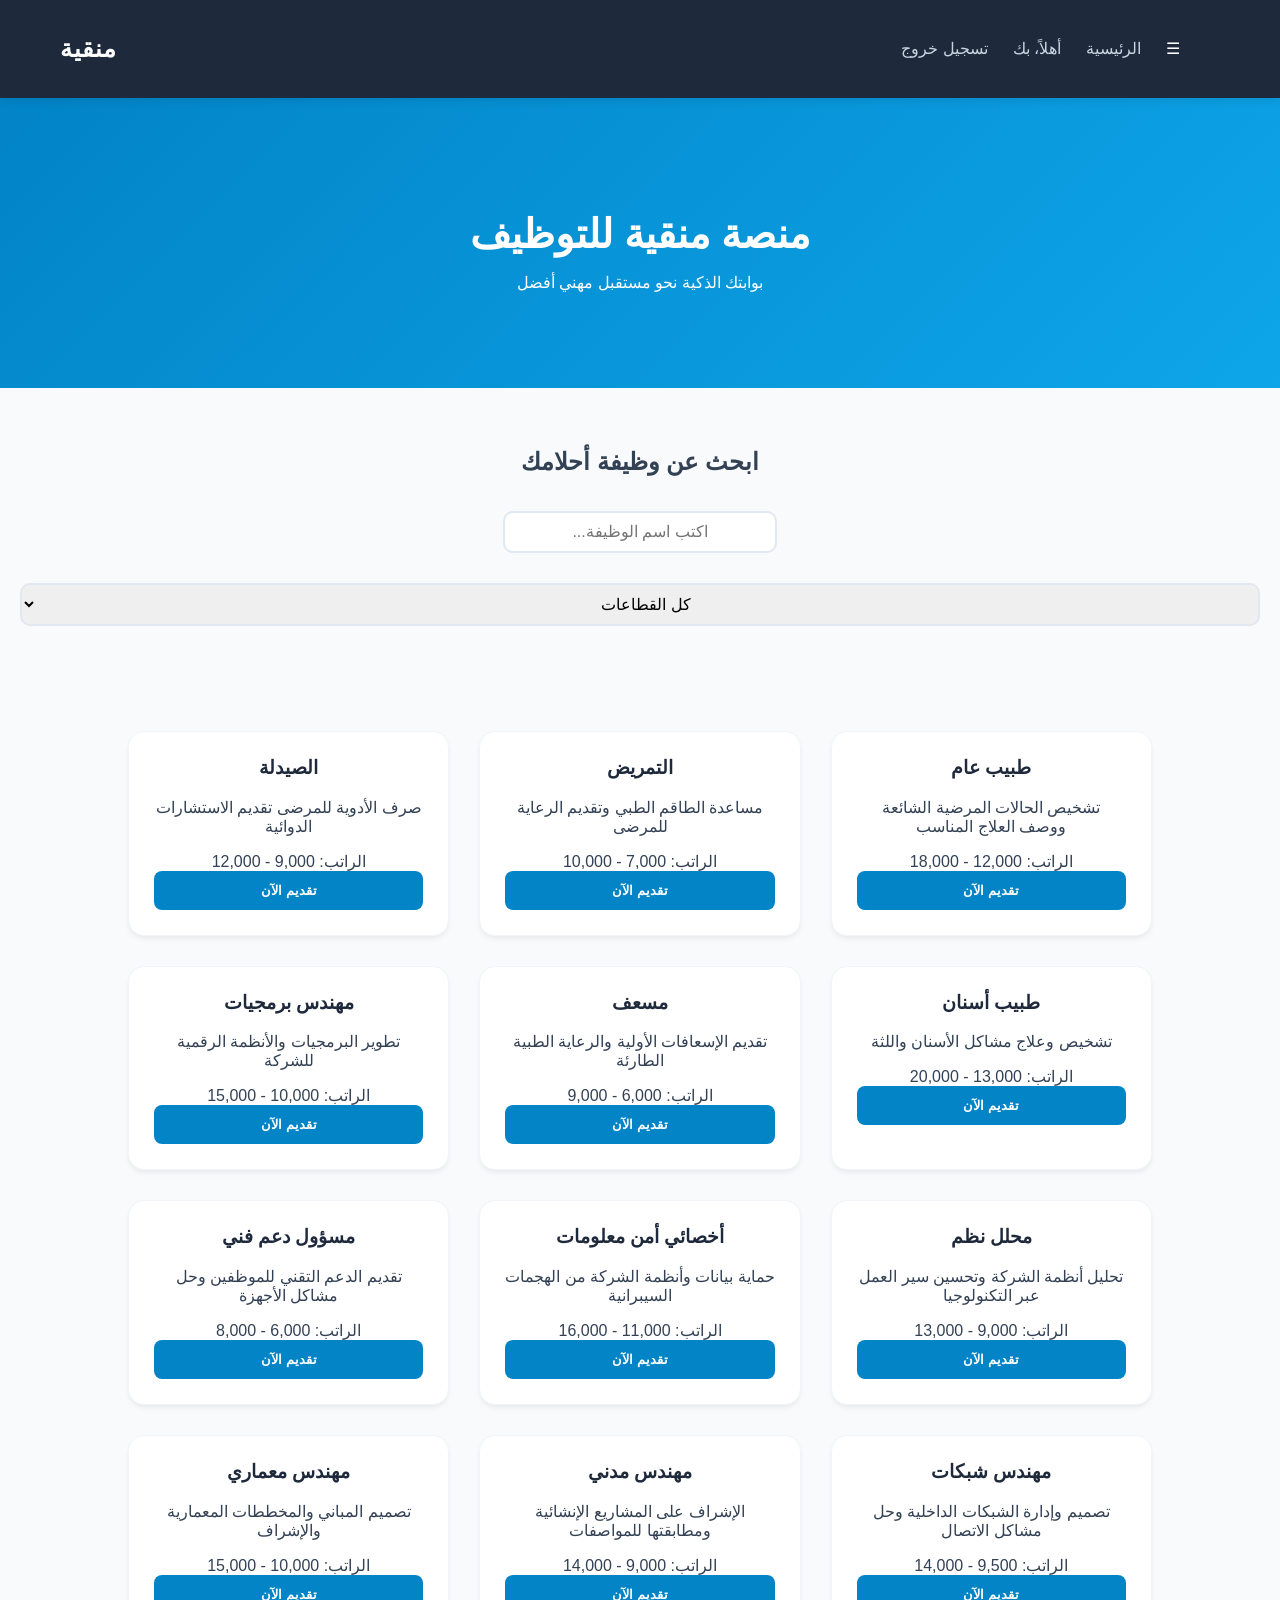
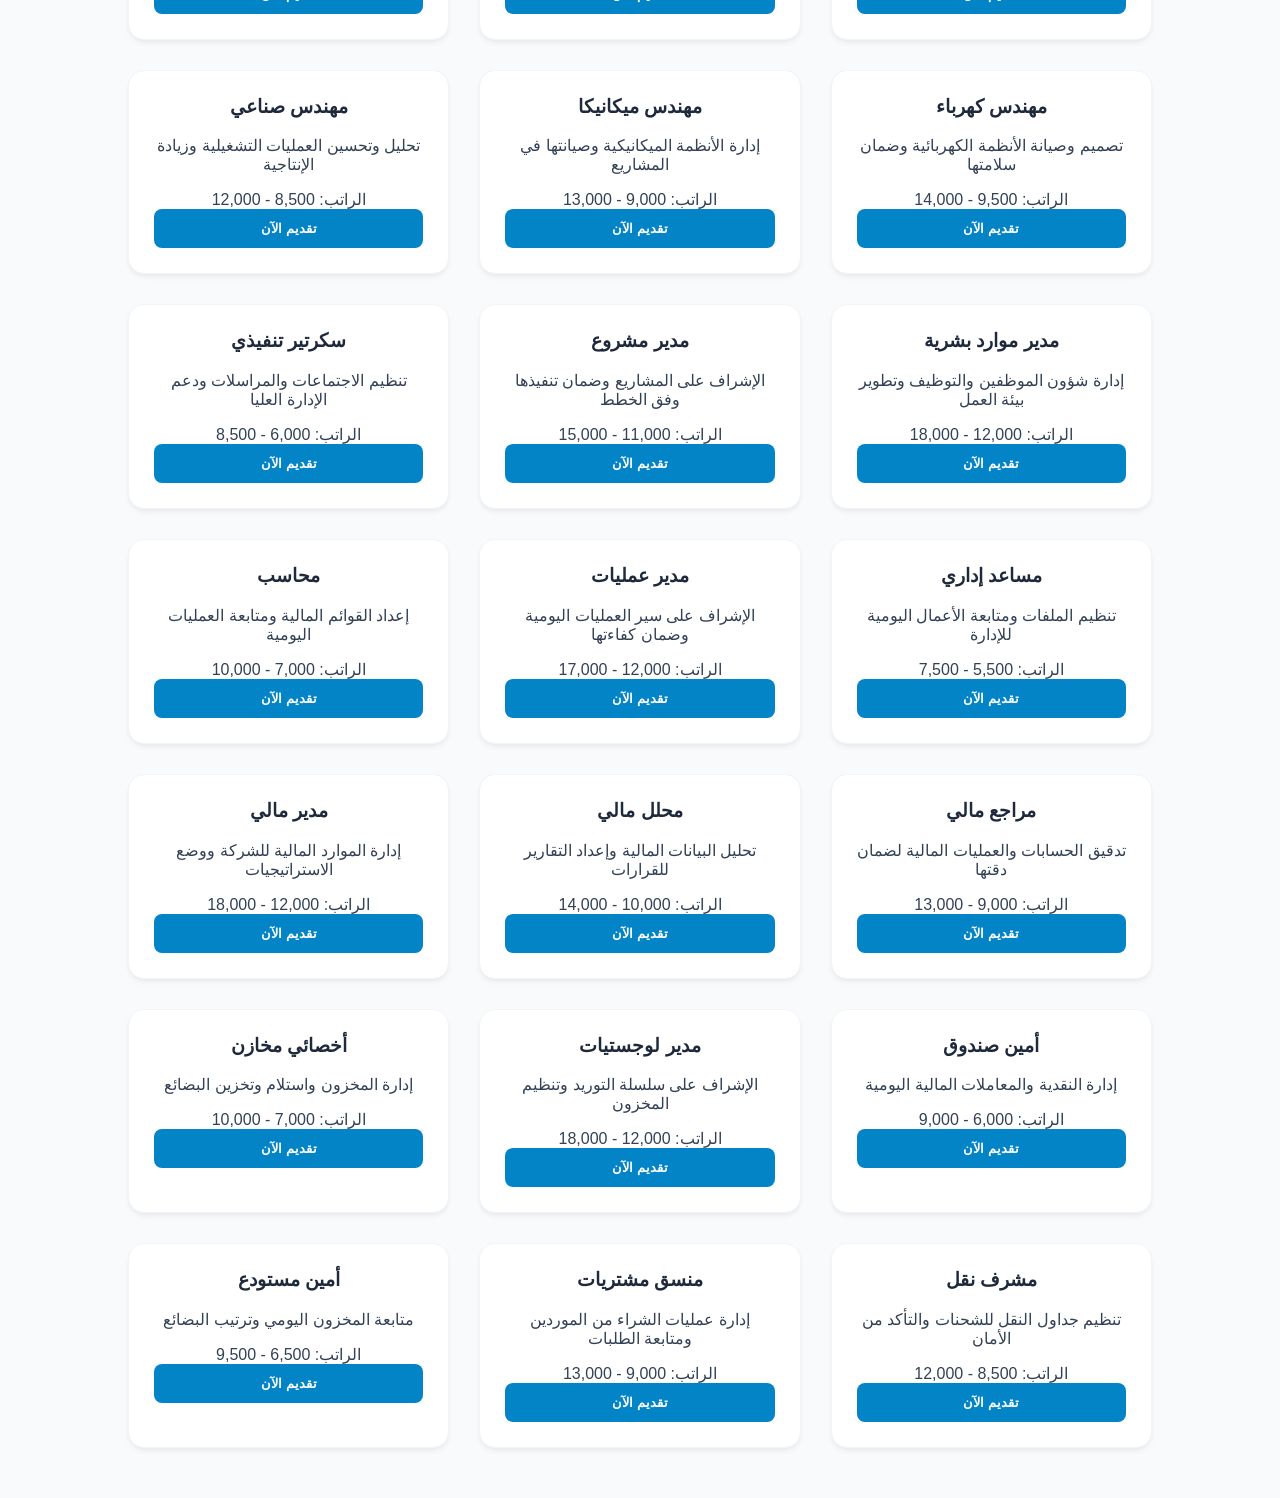
<file: dashboard.html>
<!DOCTYPE html>
<html lang="ar" dir="rtl">

<head>
<meta charset="UTF-8">
<meta name="viewport" content="width=device-width, initial-scale=1.0">
<title>منقية | منصة التوظيف الذكية</title>
<link rel="stylesheet" href="style.css">
<link href="https://fonts.googleapis.com/css2?family=Cairo:wght@400;700&display=swap" rel="stylesheet">
</head>

<body class="jobs-page">

<div class="jobs-wrapper">
<header>
    <ul class="nav-links">
<div class="menu-btn" onclick="toggleMenu()">☰</div>
<li><a href="#" onclick="goHome(event)">الرئيسية</a></li>

<a href="#" id="welcomeUser">أهلاً، بك</a>
<li><a href="#" onclick="logout()">تسجيل خروج</a></li>
</ul>
<h2 class="logo">منقية</h2>
</header>

<div class="side-menu" id="sideMenu">
    <a href="#">حسابي</a>
    <a href="#">طلباتي</a>
    <a href="#">من نحن</a>
</div>

<section class="hero">
<h1>منصة منقية للتوظيف</h1>
<p>بوابتك الذكية نحو مستقبل مهني أفضل</p>
</section>

<section class="search-section" style="text-align: center; padding: 40px 20px;">
    <h2>ابحث عن وظيفة أحلامك</h2>
    <input type="text" placeholder="اكتب اسم الوظيفة..." id="searchInput" onkeyup="searchJobs()" style="padding:10px; width:250px;">
    
    <select id="jobFilter" onchange="filterJobs()" style="padding:10px;">
        <option value="all">كل القطاعات</option>
        <option value="medical">القطاع الصحي</option>
        <option value="tech">القطاع التقني</option>
        <option value="eng">القطاع الهندسي</option>
        <option value="admin">القطاع الإداري</option>
        <option value="finance">القطاع المالي</option>
        <option value="logistics">القطاع اللوجستي</option>
    </select>
</section>

<section class="jobs" id="jobsContainer">
        
    <div class="job" data-category="medical">
        <h3>طبيب عام</h3>
        <p>تشخيص الحالات المرضية الشائعة ووصف العلاج المناسب</p>
        <span class="salary">الراتب: 12,000 - 18,000</span>
        <div class="requirements-text" style="display:none;">المتطلبات: بكالوريوس طب عام، ترخيص مزاولة المهنة، خبرة 2+ سنوات.</div>
        <button onclick="openPopup('طبيب عام')">تقديم الآن</button>
    </div>

    <div class="job" data-category="medical">
        <h3>التمريض</h3>
        <p>مساعدة الطاقم الطبي وتقديم الرعاية للمرضى</p>
        <span class="salary">الراتب: 7,000 - 10,000</span>
        <button onclick="openPopup('التمريض')">تقديم الآن</button>
    </div>

    <div class="job" data-category="medical">
        <h3>الصيدلة</h3>
        <p>صرف الأدوية للمرضى تقديم الاستشارات الدوائية</p>
        <span class="salary">الراتب: 9,000 - 12,000</span>
        <button onclick="openPopup('الصيدلة')">تقديم الآن</button>
    </div>

    <div class="job" data-category="medical">
        <h3>طبيب أسنان</h3>
        <p>تشخيص وعلاج مشاكل الأسنان واللثة</p>
        <span class="salary">الراتب: 13,000 - 20,000</span>
        <button onclick="openPopup('طبيب أسنان')">تقديم الآن</button>
    </div>

    <div class="job" data-category="medical">
        <h3>مسعف</h3>
        <p>تقديم الإسعافات الأولية والرعاية الطبية الطارئة</p>
        <span class="salary">الراتب: 6,000 - 9,000</span>
        <button onclick="openPopup('مسعف')">تقديم الآن</button>
    </div>

    <div class="job" data-category="tech">
        <h3>مهندس برمجيات</h3>
        <p>تطوير البرمجيات والأنظمة الرقمية للشركة</p>
        <span class="salary">الراتب: 10,000 - 15,000</span>
        <button onclick="openPopup('مهندس برمجيات')">تقديم الآن</button>
    </div>

    <div class="job" data-category="tech">
        <h3>محلل نظم</h3>
        <p>تحليل أنظمة الشركة وتحسين سير العمل عبر التكنولوجيا</p>
        <span class="salary">الراتب: 9,000 - 13,000</span>
        <button onclick="openPopup('محلل نظم')">تقديم الآن</button>
    </div>

    <div class="job" data-category="tech">
        <h3>أخصائي أمن معلومات</h3>
        <p>حماية بيانات وأنظمة الشركة من الهجمات السيبرانية</p>
        <span class="salary">الراتب: 11,000 - 16,000</span>
        <button onclick="openPopup('أخصائي أمن معلومات')">تقديم الآن</button>
    </div>

    <div class="job" data-category="tech">
        <h3>مسؤول دعم فني</h3>
        <p>تقديم الدعم التقني للموظفين وحل مشاكل الأجهزة</p>
        <span class="salary">الراتب: 6,000 - 8,000</span>
        <button onclick="openPopup('مسؤول دعم فني')">تقديم الآن</button>
    </div>

    <div class="job" data-category="tech">
        <h3>مهندس شبكات</h3>
        <p>تصميم وإدارة الشبكات الداخلية وحل مشاكل الاتصال</p>
        <span class="salary">الراتب: 9,500 - 14,000</span>
        <button onclick="openPopup('مهندس شبكات')">تقديم الآن</button>
    </div>

    <div class="job" data-category="eng">
        <h3>مهندس مدني</h3>
        <p>الإشراف على المشاريع الإنشائية ومطابقتها للمواصفات</p>
        <span class="salary">الراتب: 9,000 - 14,000</span>
        <button onclick="openPopup('مهندس مدني')">تقديم الآن</button>
    </div>

    <div class="job" data-category="eng">
        <h3>مهندس معماري</h3>
        <p>تصميم المباني والمخططات المعمارية والإشراف</p>
        <span class="salary">الراتب: 10,000 - 15,000</span>
        <button onclick="openPopup('مهندس معماري')">تقديم الآن</button>
    </div>

    <div class="job" data-category="eng">
        <h3>مهندس كهرباء</h3>
        <p>تصميم وصيانة الأنظمة الكهربائية وضمان سلامتها</p>
        <span class="salary">الراتب: 9,500 - 14,000</span>
        <button onclick="openPopup('مهندس كهرباء')">تقديم الآن</button>
    </div>

    <div class="job" data-category="eng">
        <h3>مهندس ميكانيكا</h3>
        <p>إدارة الأنظمة الميكانيكية وصيانتها في المشاريع</p>
        <span class="salary">الراتب: 9,000 - 13,000</span>
        <button onclick="openPopup('مهندس ميكانيكا')">تقديم الآن</button>
    </div>

    <div class="job" data-category="eng">
        <h3>مهندس صناعي</h3>
        <p>تحليل وتحسين العمليات التشغيلية وزيادة الإنتاجية</p>
        <span class="salary">الراتب: 8,500 - 12,000</span>
        <button onclick="openPopup('مهندس صناعي')">تقديم الآن</button>
    </div>

    <div class="job" data-category="admin">
        <h3>مدير موارد بشرية</h3>
        <p>إدارة شؤون الموظفين والتوظيف وتطوير بيئة العمل</p>
        <span class="salary">الراتب: 12,000 - 18,000</span>
        <button onclick="openPopup('مدير موارد بشرية')">تقديم الآن</button>
    </div>

    <div class="job" data-category="admin">
        <h3>مدير مشروع</h3>
        <p>الإشراف على المشاريع وضمان تنفيذها وفق الخطط</p>
        <span class="salary">الراتب: 11,000 - 15,000</span>
        <button onclick="openPopup('مدير مشروع')">تقديم الآن</button>
    </div>

    <div class="job" data-category="admin">
        <h3>سكرتير تنفيذي</h3>
        <p>تنظيم الاجتماعات والمراسلات ودعم الإدارة العليا</p>
        <span class="salary">الراتب: 6,000 - 8,500</span>
        <button onclick="openPopup('سكرتير تنفيذي')">تقديم الآن</button>
    </div>

    <div class="job" data-category="admin">
        <h3>مساعد إداري</h3>
        <p>تنظيم الملفات ومتابعة الأعمال اليومية للإدارة</p>
        <span class="salary">الراتب: 5,500 - 7,500</span>
        <button onclick="openPopup('مساعد إداري')">تقديم الآن</button>
    </div>

    <div class="job" data-category="admin">
        <h3>مدير عمليات</h3>
        <p>الإشراف على سير العمليات اليومية وضمان كفاءتها</p>
        <span class="salary">الراتب: 12,000 - 17,000</span>
        <button onclick="openPopup('مدير عمليات')">تقديم الآن</button>
    </div>

    <div class="job" data-category="finance">
        <h3>محاسب</h3>
        <p>إعداد القوائم المالية ومتابعة العمليات اليومية</p>
        <span class="salary">الراتب: 7,000 - 10,000</span>
        <button onclick="openPopup('محاسب')">تقديم الآن</button>
    </div>

    <div class="job" data-category="finance">
        <h3>مراجع مالي</h3>
        <p>تدقيق الحسابات والعمليات المالية لضمان دقتها</p>
        <span class="salary">الراتب: 9,000 - 13,000</span>
        <button onclick="openPopup('مراجع مالي')">تقديم الآن</button>
    </div>

    <div class="job" data-category="finance">
        <h3>محلل مالي</h3>
        <p>تحليل البيانات المالية وإعداد التقارير للقرارات</p>
        <span class="salary">الراتب: 10,000 - 14,000</span>
        <button onclick="openPopup('محلل مالي')">تقديم الآن</button>
    </div>

    <div class="job" data-category="finance">
        <h3>مدير مالي</h3>
        <p>إدارة الموارد المالية للشركة ووضع الاستراتيجيات</p>
        <span class="salary">الراتب: 12,000 - 18,000</span>
        <button onclick="openPopup('مدير مالي')">تقديم الآن</button>
    </div>

    <div class="job" data-category="finance">
        <h3>أمين صندوق</h3>
        <p>إدارة النقدية والمعاملات المالية اليومية</p>
        <span class="salary">الراتب: 6,000 - 9,000</span>
        <button onclick="openPopup('أمين صندوق')">تقديم الآن</button>
    </div>

    <div class="job" data-category="logistics">
        <h3>مدير لوجستيات</h3>
        <p>الإشراف على سلسلة التوريد وتنظيم المخزون</p>
        <span class="salary">الراتب: 12,000 - 18,000</span>
        <button onclick="openPopup('مدير لوجستيات')">تقديم الآن</button>
    </div>

    <div class="job" data-category="logistics">
        <h3>أخصائي مخازن</h3>
        <p>إدارة المخزون واستلام وتخزين البضائع</p>
        <span class="salary">الراتب: 7,000 - 10,000</span>
        <button onclick="openPopup('أخصائي مخازن')">تقديم الآن</button>
    </div>

    <div class="job" data-category="logistics">
        <h3>مشرف نقل</h3>
        <p>تنظيم جداول النقل للشحنات والتأكد من الأمان</p>
        <span class="salary">الراتب: 8,500 - 12,000</span>
        <button onclick="openPopup('مشرف نقل')">تقديم الآن</button>
    </div>

    <div class="job" data-category="logistics">
        <h3>منسق مشتريات</h3>
        <p>إدارة عمليات الشراء من الموردين ومتابعة الطلبات</p>
        <span class="salary">الراتب: 9,000 - 13,000</span>
        <button onclick="openPopup('منسق مشتريات')">تقديم الآن</button>
    </div>

    <div class="job" data-category="logistics">
        <h3>أمين مستودع</h3>
        <p>متابعة المخزون اليومي وترتيب البضائع</p>
        <span class="salary">الراتب: 6,500 - 9,500</span>
        <button onclick="openPopup('أمين مستودع')">تقديم الآن</button>
    </div>
</section>

<div class="popup" id="matchPopup">
<div class="popup-box">
<h3>نتيجة التوافق</h3>
<div class="match" id="matchPercent">70%</div>
<div id="gapReport"></div>
<br>

<button onclick="closePopup()">إغلاق</button>
</div>
</div>

</div>

<script src="script.js"></script>
</body>
</html>
</file>
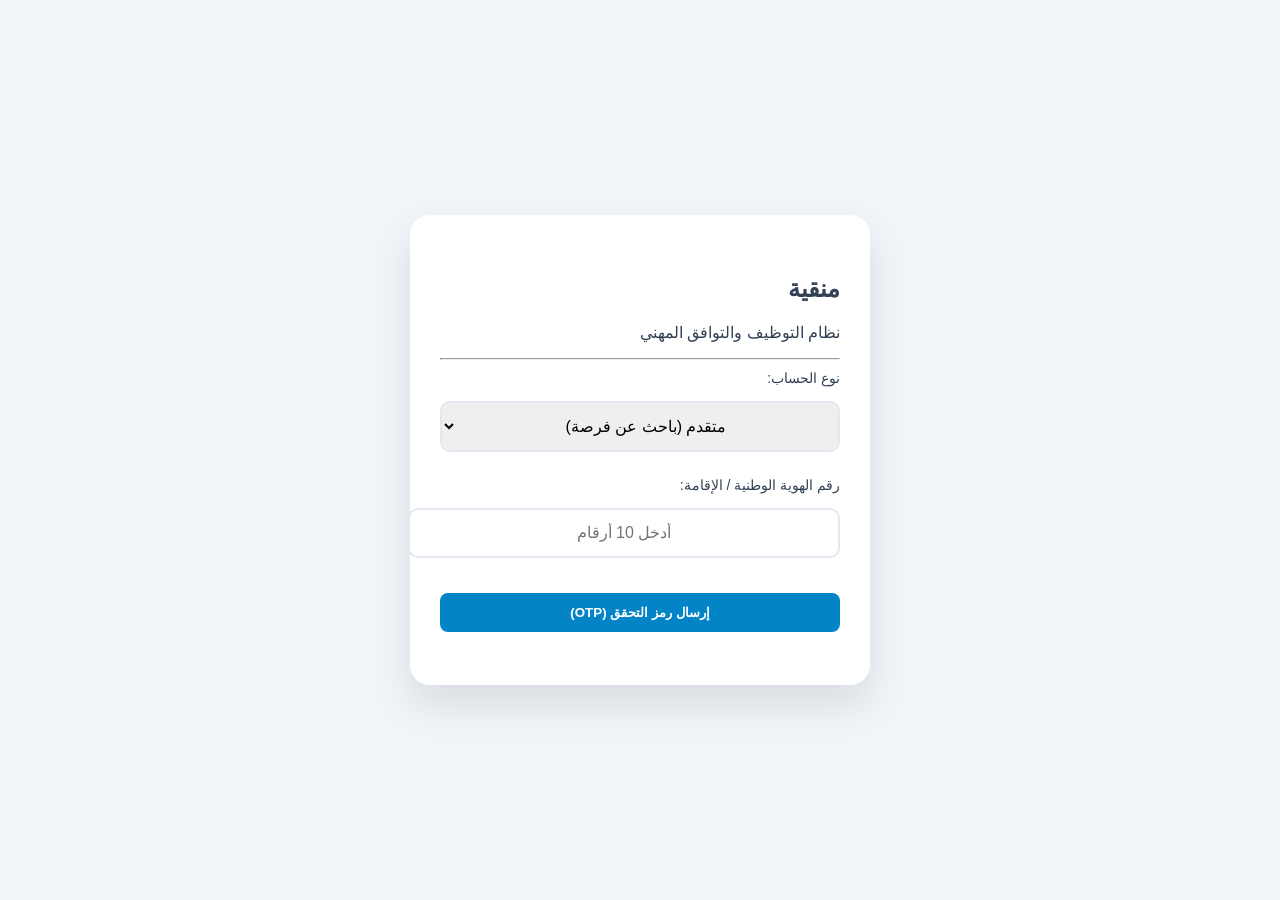
<file: login.html>
<!DOCTYPE html>
<html lang="ar" dir="rtl">
<head>
    <meta charset="UTF-8">
    <meta name="viewport" content="width=device-width, initial-scale=1.0">
    <title>منقية | تسجيل الدخول الذكي</title>
    <link rel="stylesheet" href="style.css">
    <link href="https://fonts.googleapis.com/css2?family=Cairo:wght@400;600;700&display=swap" rel="stylesheet">
</head>
<body class="login-page">

<section class="login-section">
    <div class="login-form">
        <div class="login-header">
            <h1 class="logo-text">منقية</h1>
            <p>نظام التوظيف والتوافق المهني</p>
        </div>

        <hr>

        <div id="userTypeContainer">
            <label class="field-label">نوع الحساب:</label>
            <select id="userType" onchange="toggleUserType()">
                <option value="applicant">متقدم (باحث عن فرصة)</option>
                <option value="employee">موظف (إدارة المنصة)</option>
            </select>
        </div>

        <div id="applicantFields">
            <div id="idStep">
                <label class="field-label">رقم الهوية الوطنية / الإقامة:</label>
                <input type="text" id="loginId" placeholder="أدخل 10 أرقام" maxlength="10">
                <button type="button" class="btn-primary" onclick="handleSendOtp()">إرسال رمز التحقق (OTP)</button>
            </div>

            <div id="otpSection" class="hidden">
                <div class="alert-info">تم إرسال رمز التحقق إلى رقم الجوال المرتبط بـ "أبشر"</div>
                <label class="field-label">رمز التحقق:</label>
                <input type="text" id="otpCode" placeholder="****" maxlength="4" style="letter-spacing: 10px; font-size: 24px;">
                <button type="button" class="btn-primary" onclick="processOtp()">تحقق من الرمز</button>
                <p class="resend-text">لم يصلك الرمز؟ <a href="#">إعادة إرسال</a></p>
            </div>
        </div>

        <div id="employeeFields" class="hidden">
            <label class="field-label">اسم المستخدم:</label>
            <input type="text" id="empUser" placeholder="Username">
            <label class="field-label">كلمة المرور:</label>
            <input type="password" id="empPass" placeholder="Password">
            <button type="button" class="btn-dark" onclick="employeeLogin()">دخول الإدارة</button>
        </div>

        <div id="reviewDataSection" class="hidden">
            <div class="review-card">
                <h3 class="review-title">تأكيد البيانات الشخصية</h3>
                <p class="review-sub">يرجى مراجعة بياناتك المسترجعة من النفاذ الوطني</p>
                
                <div class="input-group">
                    <label>الاسم الكامل:</label>
                    <input type="text" id="editName">
                </div>
                <div class="input-group">
                    <label>الجهة التعليمية:</label>
                    <input type="text" id="editUniversity">
                </div>
                <div class="input-group">
                    <label>التخصص الدقيق:</label>
                    <input type="text" id="editMajor">
                </div>

                <div class="button-row">
                    <button type="button" class="btn-confirm" onclick="confirmAndGo()">تأكيد ودخول</button>
                    <button type="button" class="btn-cancel" onclick="location.reload()">تراجع</button>
                </div>
            </div>
        </div>

        <p class="error-text" id="loginError"></p>
    </div>
</section>

<script src="script.js"></script>
</body>
</html>
</file>
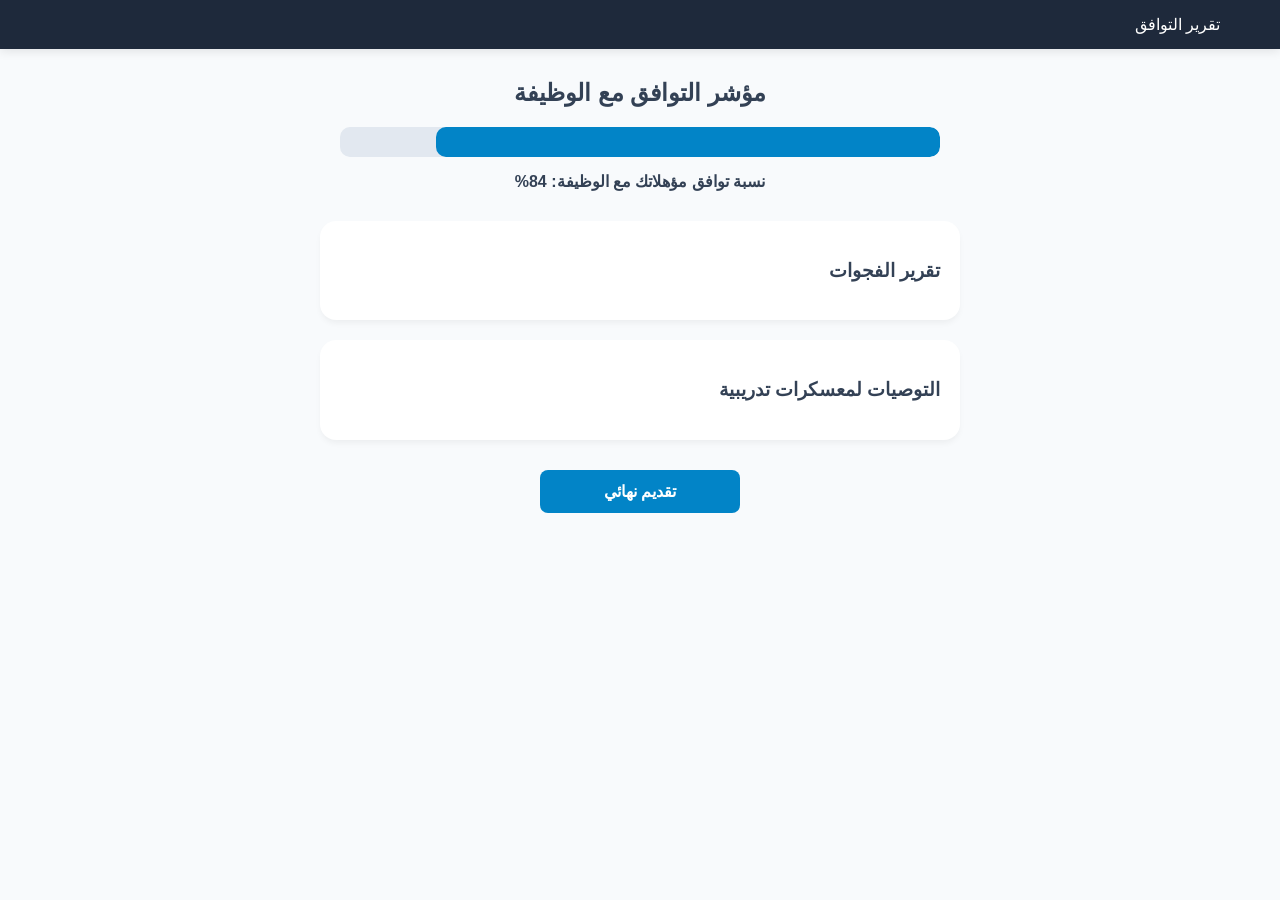
<file: match.html>
<!DOCTYPE html>
<html lang="ar">
<head>
<meta charset="UTF-8">
<meta name="viewport" content="width=device-width, initial-scale=1.0">
<title>تقرير التوافق | منقية</title>
<link rel="stylesheet" href="style.css">
</head>
<body class="match-page">

<header>تقرير التوافق</header>

<div class="container">

    <div class="match-section">
        <h2>مؤشر التوافق مع الوظيفة</h2>
        <div class="match-bar-container">
            <div class="match-bar" id="matchBar"></div>
        </div>
        <div class="percentage-label" id="percentageLabel">نسبة التوافق: --%</div>
    </div>

    <div class="gap-section">
        <h3>تقرير الفجوات</h3>
        <ul class="gap-list" id="gapList"></ul>
    </div>

    <div class="recommend-section">
        <h3>التوصيات لمعسكرات تدريبية</h3>
        <ul class="recommend-list" id="recList"></ul>
    </div>

    <button class="final-apply-btn" id="finalApplyBtn" onclick="finalApply()">تقديم نهائي</button>

</div>

<script src="script.js"></script>
</body>
</html>
</file>
<file: style.css>
/* ================= عام ================= */
body {
    font-family: 'Segoe UI', Tahoma, Geneva, Verdana, sans-serif;
    margin: 0;
    direction: rtl;
    background: #f8fafc;
    color: #334155;
}

/* ================= الهيدر ================= */
header {
    background: #1e293b;
    color: white;
    display: flex;
    justify-content: space-between;
    align-items: center;
    padding: 15px 60px;
    box-shadow: 0 2px 10px rgba(0,0,0,0.1);
    position: sticky;
    top: 0;
    z-index: 100;
}

.logo {
    font-size: 24px;
    font-weight: bold;
    letter-spacing: 1px;
}

.nav-links {
    list-style: none;
    display: flex;
    gap: 25px;
}

.nav-links a {
    color: #cbd5e1;
    text-decoration: none;
    font-weight: 500;
    transition: 0.3s;
}

.nav-links a:hover {
    color: white;
}

/* ================= الهيرو ================= */
.hero {
    text-align: center;
    padding: 80px 20px;
    background: linear-gradient(135deg, #0284c7 0%, #0ea5e9 100%);
    color: white;
}

.hero h1 {
    font-size: 2.5rem;
    margin-bottom: 10px;
}

/* ================= SIDE MENU ================= */
.side-menu {
    position: fixed;
    top: 0;
    right: -260px;
    width: 260px;
    height: 100%;
    background: #1f2937;
    padding-top: 80px;
    display: flex;
    flex-direction: column;
    gap: 20px;
    transition: 0.3s;
    z-index: 1000;
}

.side-menu a {
    color: white;
    text-decoration: none;
    padding: 12px 20px;
}

.side-menu a:hover {
    background: #374151;
}

.side-menu.open {
    right: 0;
}

/* ================= الوظائف ================= */
.jobs {
    display: grid;
    grid-template-columns: repeat(auto-fit, minmax(280px, 1fr));
    gap: 30px;
    padding: 50px 10%;
    max-width: 1200px;
    margin: auto;
}

.job {
    background: white;
    padding: 25px;
    border-radius: 16px;
    box-shadow: 0 4px 6px -1px rgba(0,0,0,0.05), 0 2px 4px -1px rgba(0,0,0,0.03);
    border: 1px solid #f1f5f9;
    transition: all 0.3s ease;
    text-align: center;
}

.job:hover {
    transform: translateY(-8px);
    box-shadow: 0 20px 25px -5px rgba(0,0,0,0.1);
}

.job h3 {
    margin-top: 0;
    color: #1e293b;
}

/* ================= الأزرار ================= */
button {
    background: #0284c7;
    border: none;
    color: white;
    padding: 12px 24px;
    border-radius: 8px;
    cursor: pointer;
    font-weight: 600;
    transition: 0.2s;
    width: 100%;
}

button:hover {
    background: #0369a1;
    box-shadow: 0 4px 12px rgba(2, 132, 199, 0.3);
}

/* ================= النوافذ المنبثقة ================= */
.popup {
    position: fixed;
    top: 0; left: 0;
    width: 100%; height: 100%;
    background: rgba(15, 23, 42, 0.7);
    display: none;
    justify-content: center;
    align-items: center;
    z-index: 1000;
    backdrop-filter: blur(4px);
}

.popup-box {
    background: white;
    padding: 40px;
    border-radius: 20px;
    width: 100%;
    max-width: 400px;
    text-align: center;
    position: relative;
    box-shadow: 0 25px 50px -12px rgba(0,0,0,0.25);
    animation: slideIn 0.3s ease-out;
}

@keyframes slideIn {
    from { transform: translateY(20px); opacity: 0; }
    to { transform: translateY(0); opacity: 1; }
}

/* ================= المدخلات ================= */
input, select {
    width: 100%;
    padding: 14px;
    margin: 15px 0;
    border-radius: 10px;
    border: 2px solid #e2e8f0;
    font-size: 16px;
    transition: 0.3s;
    outline: none;
    text-align: center;
}

input:focus, select:focus {
    border-color: #0284c7;
    box-shadow: 0 0 0 4px rgba(2, 132, 199, 0.1);
}

/* ================= عرض البيانات ================= */
.info-display {
    background: #f1f5f9;
    padding: 15px;
    border-radius: 12px;
    margin: 20px 0;
    text-align: right;
    border-right: 5px solid #0284c7;
}

.info-display p {
    margin: 8px 0;
    font-size: 14px;
}

/* ================= نصوص الخطأ ================= */
.error-text {
    color: #dc2626;
    font-size: 13px;
    margin-bottom: 10px;
}

/* ================= زر الإغلاق ================= */
.close-btn {
    position: absolute;
    top: 15px;
    left: 15px;
    cursor: pointer;
    font-size: 22px;
    color: #94a3b8;
}

.close-btn:hover {
    color: #1e293b;
}

/* ================= صفحة تسجيل الدخول ================= */
.login-page {
    display: flex;
    justify-content: center;
    align-items: center;
    min-height: 100vh;
    background: #f1f5f9;
}

.login-section {
    width: 100%;
    max-width: 400px;
    padding: 40px 30px;
    background: white;
    border-radius: 20px;
    box-shadow: 0 20px 40px rgba(0,0,0,0.1);
}

.login-form h2.form-title {
    text-align: center;
    margin-bottom: 20px;
    font-size: 24px;
    color: #1e293b;
}

.login-form label {
    font-weight: 500;
    font-size: 14px;
    display: block;
    margin-top: 10px;
    text-align: right;
}

.login-form .hidden {
    display: none;
}

.login-form button {
    margin-top: 20px;
}

/* ================= صفحة تقرير التوافق ================= */
.match-section {
    margin: 30px auto;
    max-width: 600px;
    text-align: center;
}

.match-bar-container {
    width: 100%;
    background: #e2e8f0;
    border-radius: 10px;
    height: 30px;
    margin: 15px 0;
    overflow: hidden;
}

.match-bar {
    height: 100%;
    width: 0%;
    background: #0284c7;
    border-radius: 10px;
    transition: width 0.5s ease;
}

.percentage-label {
    font-weight: bold;
    margin-bottom: 20px;
}

.gap-section, .recommend-section {
    max-width: 600px;
    margin: 20px auto;
    background: white;
    padding: 20px;
    border-radius: 16px;
    box-shadow: 0 4px 6px -1px rgba(0,0,0,0.05);
}

.gap-list, .recommend-list {
    list-style: inside disc;
    padding-left: 0;
}

.final-apply-btn {
    display: block;
    margin: 30px auto;
    max-width: 200px;
    font-size: 16px;
}
</file>
